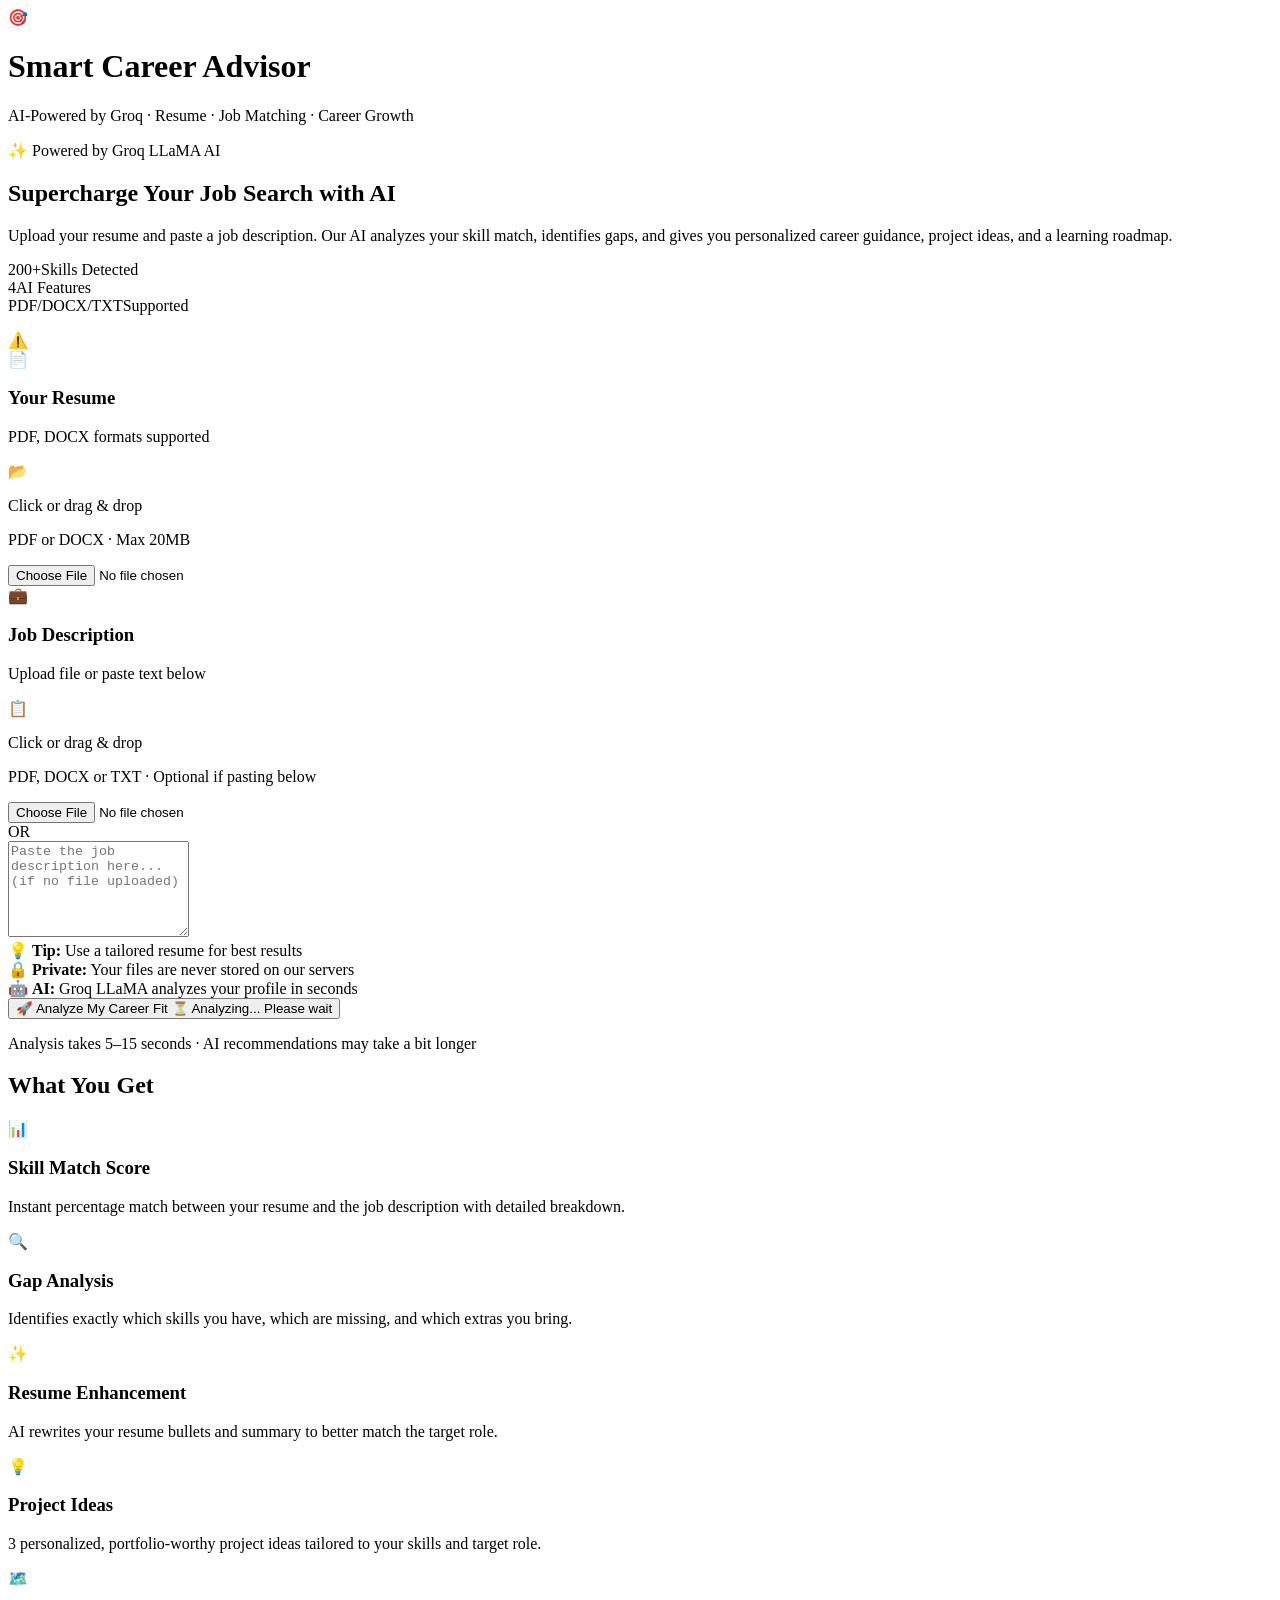
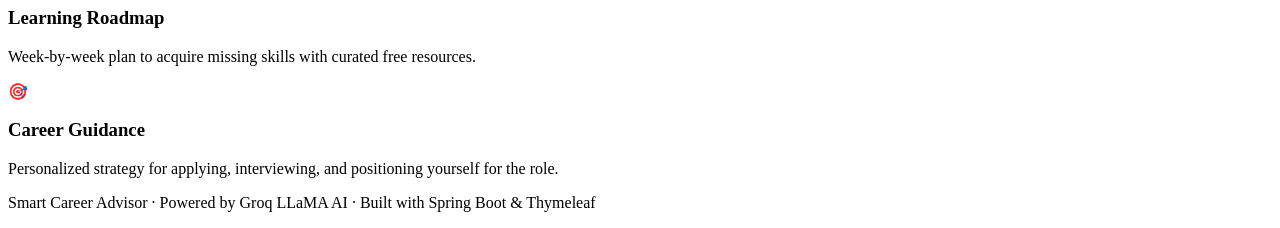
<file: src/main/resources/templates/index.html>
<!DOCTYPE html>
<html lang="en" xmlns:th="http://www.thymeleaf.org">
<head>
    <meta charset="UTF-8"/>
    <meta name="viewport" content="width=device-width, initial-scale=1.0"/>
    <title>Smart Career Advisor AI</title>
    <link rel="stylesheet" th:href="@{/css/style.css}"/>
    <link rel="preconnect" href="https://fonts.googleapis.com"/>
    <link href="https://fonts.googleapis.com/css2?family=Inter:wght@300;400;500;600;700&display=swap" rel="stylesheet"/>
</head>
<body>

<!-- ── Header ────────────────────────────────────────────────────────── -->
<header class="header">
    <div class="container">
        <div class="header-content">
            <div class="logo">
                <span class="logo-icon">🎯</span>
                <div>
                    <h1 class="logo-title">Smart Career Advisor</h1>
                    <p class="logo-sub">AI-Powered by Groq · Resume · Job Matching · Career Growth</p>
                </div>
            </div>
        </div>
    </div>
</header>

<!-- ── Hero ──────────────────────────────────────────────────────────── -->
<section class="hero">
    <div class="container">
        <div class="hero-badge">✨ Powered by Groq LLaMA AI</div>
        <h2 class="hero-title">Supercharge Your Job Search with AI</h2>
        <p class="hero-desc">Upload your resume and paste a job description. Our AI analyzes your skill match, identifies gaps, and gives you personalized career guidance, project ideas, and a learning roadmap.</p>
        <div class="hero-stats">
            <div class="stat"><span class="stat-num">200+</span><span class="stat-label">Skills Detected</span></div>
            <div class="stat"><span class="stat-num">4</span><span class="stat-label">AI Features</span></div>
            <div class="stat"><span class="stat-num">PDF/DOCX/TXT</span><span class="stat-label">Supported</span></div>
        </div>
    </div>
</section>

<!-- ── Error Banner ───────────────────────────────────────────────────── -->
<div th:if="${error}" class="container" style="margin-top:1rem;">
    <div class="alert alert-error">
        <span>⚠️</span>
        <span th:text="${error}"></span>
    </div>
</div>

<!-- ── Upload Form ────────────────────────────────────────────────────── -->
<main class="container main-content">
    <form th:action="@{/analyze}" method="post" enctype="multipart/form-data" id="uploadForm">

        <div class="upload-grid">

            <!-- Resume Upload -->
            <div class="card upload-card">
                <div class="card-header">
                    <span class="card-icon">📄</span>
                    <div>
                        <h3 class="card-title">Your Resume</h3>
                        <p class="card-sub">PDF, DOCX formats supported</p>
                    </div>
                </div>
                <div class="drop-zone" id="resumeDropZone" onclick="document.getElementById('resumeFile').click()">
                    <div class="drop-zone-content" id="resumeContent">
                        <div class="drop-icon">📂</div>
                        <p class="drop-title">Click or drag &amp; drop</p>
                        <p class="drop-sub">PDF or DOCX · Max 20MB</p>
                    </div>
                </div>
                <input type="file" id="resumeFile" name="resumeFile" accept=".pdf,.docx" class="hidden-input" required/>
                <div class="file-info hidden" id="resumeInfo"></div>
            </div>

            <!-- Job Description -->
            <div class="card upload-card">
                <div class="card-header">
                    <span class="card-icon">💼</span>
                    <div>
                        <h3 class="card-title">Job Description</h3>
                        <p class="card-sub">Upload file or paste text below</p>
                    </div>
                </div>
                <div class="drop-zone" id="jdDropZone" onclick="document.getElementById('jdFile').click()">
                    <div class="drop-zone-content" id="jdContent">
                        <div class="drop-icon">📋</div>
                        <p class="drop-title">Click or drag &amp; drop</p>
                        <p class="drop-sub">PDF, DOCX or TXT · Optional if pasting below</p>
                    </div>
                </div>
                <input type="file" id="jdFile" name="jdFile" accept=".pdf,.docx,.txt" class="hidden-input"/>
                <div class="file-info hidden" id="jdInfo"></div>

                <div class="or-divider"><span>OR</span></div>

                <textarea name="jdText" id="jdText" class="jd-textarea"
                          placeholder="Paste the job description here... (if no file uploaded)"
                          rows="6"></textarea>
            </div>
        </div>

        <!-- Tips -->
        <div class="tips-row">
            <div class="tip">💡 <strong>Tip:</strong> Use a tailored resume for best results</div>
            <div class="tip">🔒 <strong>Private:</strong> Your files are never stored on our servers</div>
            <div class="tip">🤖 <strong>AI:</strong> Groq LLaMA analyzes your profile in seconds</div>
        </div>

        <!-- Submit -->
        <div class="submit-area">
            <button type="submit" class="btn-primary btn-large" id="analyzeBtn">
                <span id="btnText">🚀 Analyze My Career Fit</span>
                <span id="btnLoading" class="hidden">⏳ Analyzing... Please wait</span>
            </button>
            <p class="submit-note">Analysis takes 5–15 seconds · AI recommendations may take a bit longer</p>
        </div>
    </form>

    <!-- Features Section -->
    <section class="features-section">
        <h2 class="section-title">What You Get</h2>
        <div class="features-grid">
            <div class="feature-card">
                <div class="feature-icon">📊</div>
                <h3>Skill Match Score</h3>
                <p>Instant percentage match between your resume and the job description with detailed breakdown.</p>
            </div>
            <div class="feature-card">
                <div class="feature-icon">🔍</div>
                <h3>Gap Analysis</h3>
                <p>Identifies exactly which skills you have, which are missing, and which extras you bring.</p>
            </div>
            <div class="feature-card">
                <div class="feature-icon">✨</div>
                <h3>Resume Enhancement</h3>
                <p>AI rewrites your resume bullets and summary to better match the target role.</p>
            </div>
            <div class="feature-card">
                <div class="feature-icon">💡</div>
                <h3>Project Ideas</h3>
                <p>3 personalized, portfolio-worthy project ideas tailored to your skills and target role.</p>
            </div>
            <div class="feature-card">
                <div class="feature-icon">🗺️</div>
                <h3>Learning Roadmap</h3>
                <p>Week-by-week plan to acquire missing skills with curated free resources.</p>
            </div>
            <div class="feature-card">
                <div class="feature-icon">🎯</div>
                <h3>Career Guidance</h3>
                <p>Personalized strategy for applying, interviewing, and positioning yourself for the role.</p>
            </div>
        </div>
    </section>
</main>

<!-- ── Footer ─────────────────────────────────────────────────────────── -->
<footer class="footer">
    <div class="container">
        <p>Smart Career Advisor · Powered by Groq LLaMA AI · Built with Spring Boot &amp; Thymeleaf</p>
    </div>
</footer>

<script th:src="@{/js/app.js}"></script>
</body>
</html>
</file>
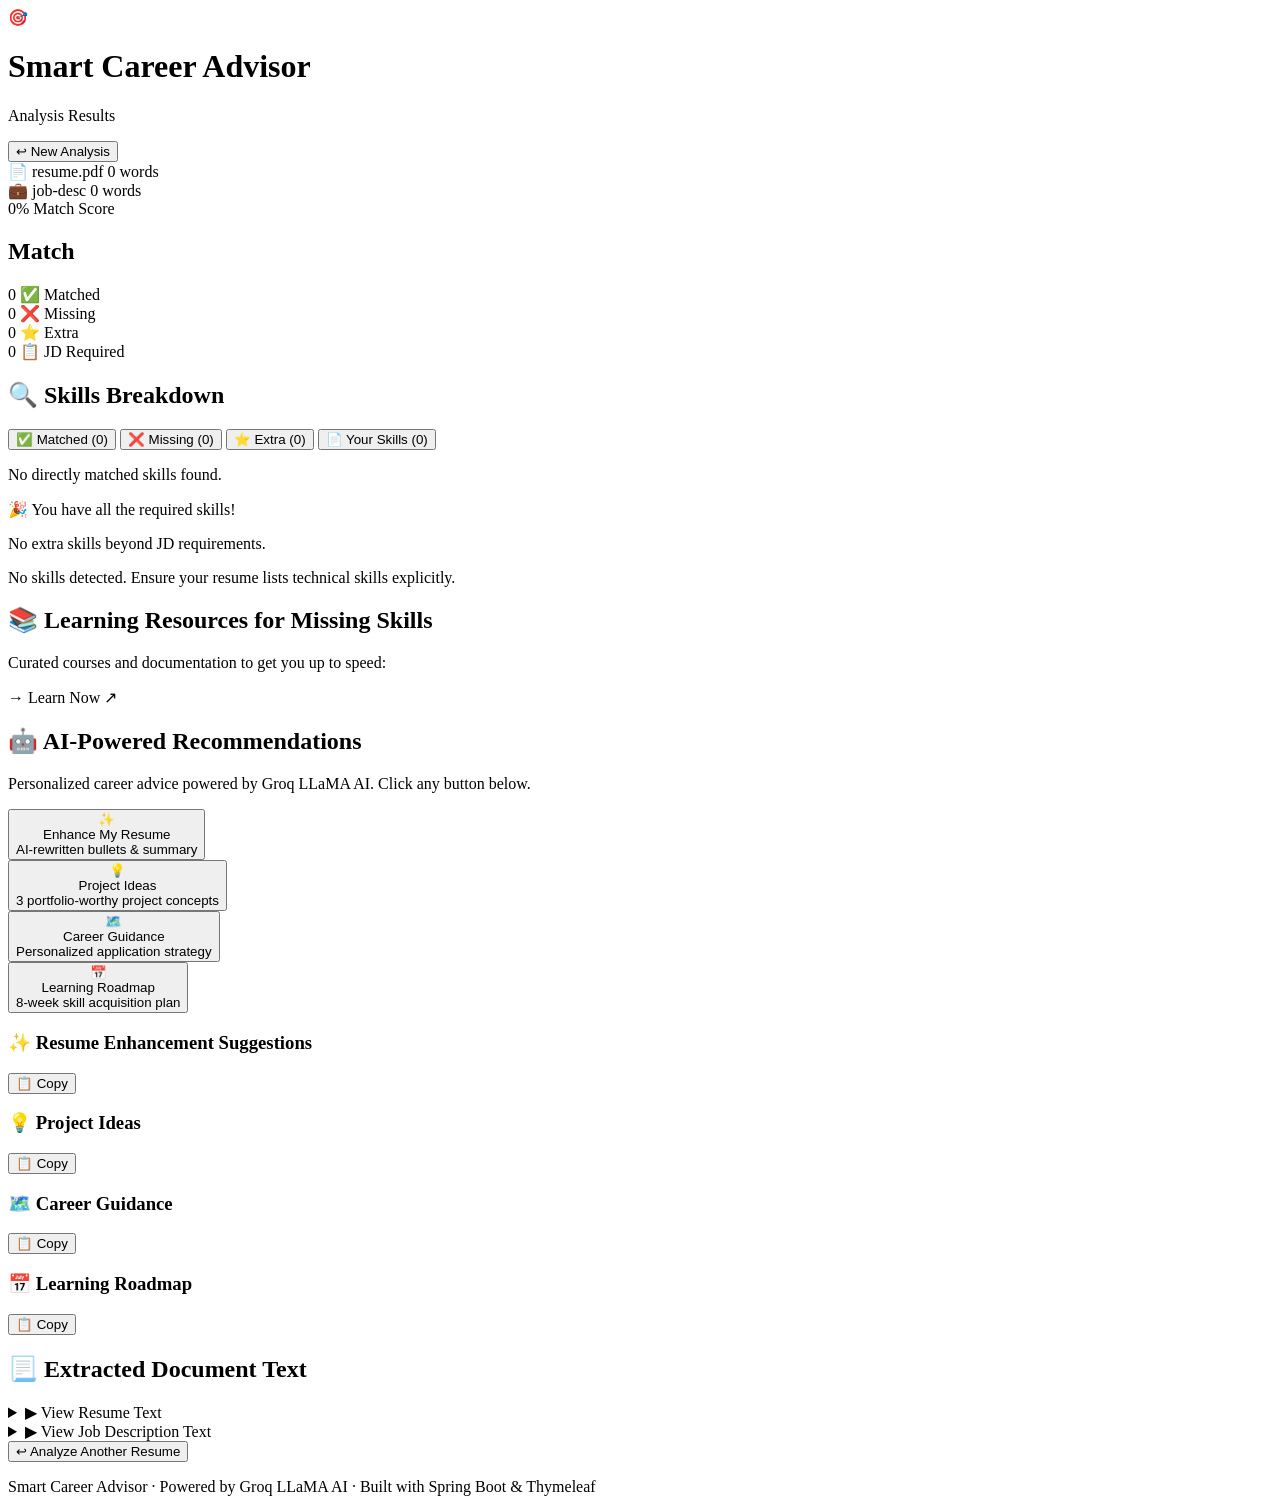
<file: src/main/resources/templates/results.html>
<!DOCTYPE html>
<html lang="en" xmlns:th="http://www.thymeleaf.org">
<head>
    <meta charset="UTF-8"/>
    <meta name="viewport" content="width=device-width, initial-scale=1.0"/>
    <title>Analysis Results · Smart Career Advisor</title>
    <link rel="stylesheet" th:href="@{/css/style.css}"/>
    <link rel="preconnect" href="https://fonts.googleapis.com"/>
    <link href="https://fonts.googleapis.com/css2?family=Inter:wght@300;400;500;600;700&display=swap" rel="stylesheet"/>
</head>
<body>

<!-- Header -->
<header class="header">
    <div class="container">
        <div class="header-content">
            <div class="logo">
                <span class="logo-icon">🎯</span>
                <div>
                    <h1 class="logo-title">Smart Career Advisor</h1>
                    <p class="logo-sub">Analysis Results</p>
                </div>
            </div>
            <form th:action="@{/reset}" method="post">
                <button type="submit" class="btn-outline">↩ New Analysis</button>
            </form>
        </div>
    </div>
</header>

<main class="container main-content">

    <!-- File Summary Bar -->
    <div class="file-summary-bar">
        <div class="file-summary-item">
            <span>📄</span>
            <span th:text="${result.resumeFileName}">resume.pdf</span>
            <span class="badge badge-green" th:text="${result.resumeWordCount + ' words'}">0 words</span>
        </div>
        <div class="file-summary-item">
            <span>💼</span>
            <span th:text="${result.jdFileName}">job-desc</span>
            <span class="badge badge-blue" th:text="${result.jdWordCount + ' words'}">0 words</span>
        </div>
    </div>

    <!-- Match Score Hero -->
    <section class="match-hero card">
        <div class="match-score-circle"
             th:data-score="${#numbers.formatDecimal(result.matchScore, 1, 'DEFAULT', 1, 'DEFAULT')}">
            <div class="score-inner">
                <span class="score-num" th:text="${#numbers.formatDecimal(result.matchScore, 1, 'DEFAULT', 1, 'DEFAULT') + '%'}">0%</span>
                <span class="score-label">Match Score</span>
            </div>
        </div>
        <div class="match-details">
            <h2 class="match-label" th:text="${result.matchLabel}">Match</h2>
            <div class="match-stats-row">
                <div class="match-stat matched">
                    <span class="stat-val" th:text="${result.matchedSkills.size()}">0</span>
                    <span class="stat-key">✅ Matched</span>
                </div>
                <div class="match-stat missing">
                    <span class="stat-val" th:text="${result.missingSkills.size()}">0</span>
                    <span class="stat-key">❌ Missing</span>
                </div>
                <div class="match-stat extra">
                    <span class="stat-val" th:text="${result.extraSkills.size()}">0</span>
                    <span class="stat-key">⭐ Extra</span>
                </div>
                <div class="match-stat total">
                    <span class="stat-val" th:text="${result.jdSkills.size()}">0</span>
                    <span class="stat-key">📋 JD Required</span>
                </div>
            </div>
            <div class="progress-bar-wrap">
                <div class="progress-bar-fill"
                     th:style="'width: ' + ${result.matchScore} + '%'"
                     th:classappend="${result.matchCategory}"></div>
            </div>
            <p class="progress-label"
               th:text="${#numbers.formatDecimal(result.matchScore, 1, 'DEFAULT', 1, 'DEFAULT') + '% of required job skills found in your resume'}"></p>
        </div>
    </section>

    <!-- Skills Breakdown -->
    <section class="card skills-section">
        <h2 class="section-header">🔍 Skills Breakdown</h2>
        <div class="tab-bar">
            <button class="tab-btn active" onclick="showTab('matched')">
                ✅ Matched (<span th:text="${result.matchedSkills.size()}">0</span>)
            </button>
            <button class="tab-btn" onclick="showTab('missing')">
                ❌ Missing (<span th:text="${result.missingSkills.size()}">0</span>)
            </button>
            <button class="tab-btn" onclick="showTab('extra')">
                ⭐ Extra (<span th:text="${result.extraSkills.size()}">0</span>)
            </button>
            <button class="tab-btn" onclick="showTab('resume-skills')">
                📄 Your Skills (<span th:text="${result.resumeSkills.size()}">0</span>)
            </button>
        </div>

        <div id="tab-matched" class="tab-content active">
            <p class="tab-intro" th:text="'You have ' + ${result.matchedSkills.size()} + ' skills matching the job requirements:'"></p>
            <div class="skill-chips" th:unless="${#lists.isEmpty(result.matchedSkills)}">
                <span class="chip chip-matched" th:each="skill : ${result.matchedSkills}" th:text="${skill}"></span>
            </div>
            <p class="empty-state" th:if="${#lists.isEmpty(result.matchedSkills)}">No directly matched skills found.</p>
        </div>

        <div id="tab-missing" class="tab-content">
            <p class="tab-intro" th:unless="${#lists.isEmpty(result.missingSkills)}"
               th:text="'Focus on developing these ' + ${result.missingSkills.size()} + ' skills:'"></p>
            <div class="skill-chips" th:unless="${#lists.isEmpty(result.missingSkills)}">
                <span class="chip chip-missing" th:each="skill : ${result.missingSkills}" th:text="${skill}"></span>
            </div>
            <p class="empty-state success" th:if="${#lists.isEmpty(result.missingSkills)}">🎉 You have all the required skills!</p>
        </div>

        <div id="tab-extra" class="tab-content">
            <p class="tab-intro" th:text="'You bring ' + ${result.extraSkills.size()} + ' extra skills beyond the job requirements:'"></p>
            <div class="skill-chips" th:unless="${#lists.isEmpty(result.extraSkills)}">
                <span class="chip chip-extra" th:each="skill : ${result.extraSkills}" th:text="${skill}"></span>
            </div>
            <p class="empty-state" th:if="${#lists.isEmpty(result.extraSkills)}">No extra skills beyond JD requirements.</p>
        </div>

        <div id="tab-resume-skills" class="tab-content">
            <p class="tab-intro" th:text="${result.resumeSkills.size()} + ' skills detected in your resume:'"></p>
            <div class="skill-chips" th:unless="${#lists.isEmpty(result.resumeSkills)}">
                <span class="chip chip-neutral" th:each="skill : ${result.resumeSkills}" th:text="${skill}"></span>
            </div>
            <p class="empty-state" th:if="${#lists.isEmpty(result.resumeSkills)}">No skills detected. Ensure your resume lists technical skills explicitly.</p>
        </div>
    </section>

    <!-- Learning Resources -->
    <section class="card" th:unless="${#maps.isEmpty(result.learningResources)}">
        <h2 class="section-header">📚 Learning Resources for Missing Skills</h2>
        <p class="section-sub">Curated courses and documentation to get you up to speed:</p>
        <div class="resources-grid">
            <a class="resource-card"
               th:each="entry : ${result.learningResources}"
               th:href="${entry.value}"
               target="_blank" rel="noopener noreferrer">
                <span class="resource-skill" th:text="${entry.key}"></span>
                <span class="resource-arrow">→ Learn Now ↗</span>
            </a>
        </div>
    </section>

    <!-- AI Recommendations -->
    <section class="card" id="ai-section">
        <h2 class="section-header">🤖 AI-Powered Recommendations</h2>
        <p class="section-sub">Personalized career advice powered by Groq LLaMA AI. Click any button below.</p>

        <div class="ai-buttons-grid">
            <form th:action="@{/ai/resume-enhance}" method="post" class="ai-form">
                <button type="submit" class="btn-ai btn-purple">
                    <span class="btn-ai-icon">✨</span>
                    <div>
                        <div class="btn-ai-title">Enhance My Resume</div>
                        <div class="btn-ai-sub">AI-rewritten bullets &amp; summary</div>
                    </div>
                </button>
            </form>
            <form th:action="@{/ai/project-ideas}" method="post" class="ai-form">
                <button type="submit" class="btn-ai btn-blue">
                    <span class="btn-ai-icon">💡</span>
                    <div>
                        <div class="btn-ai-title">Project Ideas</div>
                        <div class="btn-ai-sub">3 portfolio-worthy project concepts</div>
                    </div>
                </button>
            </form>
            <form th:action="@{/ai/career-guidance}" method="post" class="ai-form">
                <button type="submit" class="btn-ai btn-green">
                    <span class="btn-ai-icon">🗺️</span>
                    <div>
                        <div class="btn-ai-title">Career Guidance</div>
                        <div class="btn-ai-sub">Personalized application strategy</div>
                    </div>
                </button>
            </form>
            <form th:action="@{/ai/learning-roadmap}" method="post" class="ai-form">
                <button type="submit" class="btn-ai btn-orange">
                    <span class="btn-ai-icon">📅</span>
                    <div>
                        <div class="btn-ai-title">Learning Roadmap</div>
                        <div class="btn-ai-sub">8-week skill acquisition plan</div>
                    </div>
                </button>
            </form>
        </div>

        <!-- Resume Enhancements -->
        <div class="ai-result-block" th:if="${result.resumeEnhancements != null}">
            <div class="ai-result-header purple">
                <h3>✨ Resume Enhancement Suggestions</h3>
                <button class="copy-btn" onclick="copyText('resumeEnhancement')">📋 Copy</button>
            </div>
            <div class="ai-result-content">
                <div class="markdown-content" id="resumeEnhancement" th:utext="${result.resumeEnhancements}"></div>
            </div>
        </div>

        <!-- Project Ideas -->
        <div class="ai-result-block" th:if="${result.projectIdeas != null}">
            <div class="ai-result-header blue">
                <h3>💡 Project Ideas</h3>
                <button class="copy-btn" onclick="copyText('projectIdeas')">📋 Copy</button>
            </div>
            <div class="ai-result-content">
                <div class="markdown-content" id="projectIdeas" th:utext="${result.projectIdeas}"></div>
            </div>
        </div>

        <!-- Career Guidance -->
        <div class="ai-result-block" th:if="${result.careerGuidance != null}">
            <div class="ai-result-header green">
                <h3>🗺️ Career Guidance</h3>
                <button class="copy-btn" onclick="copyText('careerGuidance')">📋 Copy</button>
            </div>
            <div class="ai-result-content">
                <div class="markdown-content" id="careerGuidance" th:utext="${result.careerGuidance}"></div>
            </div>
        </div>

        <!-- Learning Roadmap -->
        <div class="ai-result-block" th:if="${result.learningRoadmap != null}">
            <div class="ai-result-header orange">
                <h3>📅 Learning Roadmap</h3>
                <button class="copy-btn" onclick="copyText('learningRoadmap')">📋 Copy</button>
            </div>
            <div class="ai-result-content">
                <div class="markdown-content" id="learningRoadmap" th:utext="${result.learningRoadmap}"></div>
            </div>
        </div>
    </section>

    <!-- Extracted Text (collapsible) -->
    <section class="card">
        <h2 class="section-header">📃 Extracted Document Text</h2>
        <div class="collapsible-group">
            <details class="collapsible">
                <summary>▶ View Resume Text</summary>
                <div class="collapsible-content">
                    <pre class="extracted-text" th:text="${result.resumeText}"></pre>
                </div>
            </details>
            <details class="collapsible">
                <summary>▶ View Job Description Text</summary>
                <div class="collapsible-content">
                    <pre class="extracted-text" th:text="${result.jdText}"></pre>
                </div>
            </details>
        </div>
    </section>

    <!-- Start Over -->
    <div class="start-over-bar">
        <form th:action="@{/reset}" method="post">
            <button type="submit" class="btn-primary">↩ Analyze Another Resume</button>
        </form>
    </div>

</main>

<footer class="footer">
    <div class="container">
        <p>Smart Career Advisor · Powered by Groq LLaMA AI · Built with Spring Boot &amp; Thymeleaf</p>
    </div>
</footer>

<script th:src="@{/js/app.js}"></script>
<script th:src="@{/js/results.js}"></script>
</body>
</html>
</file>
